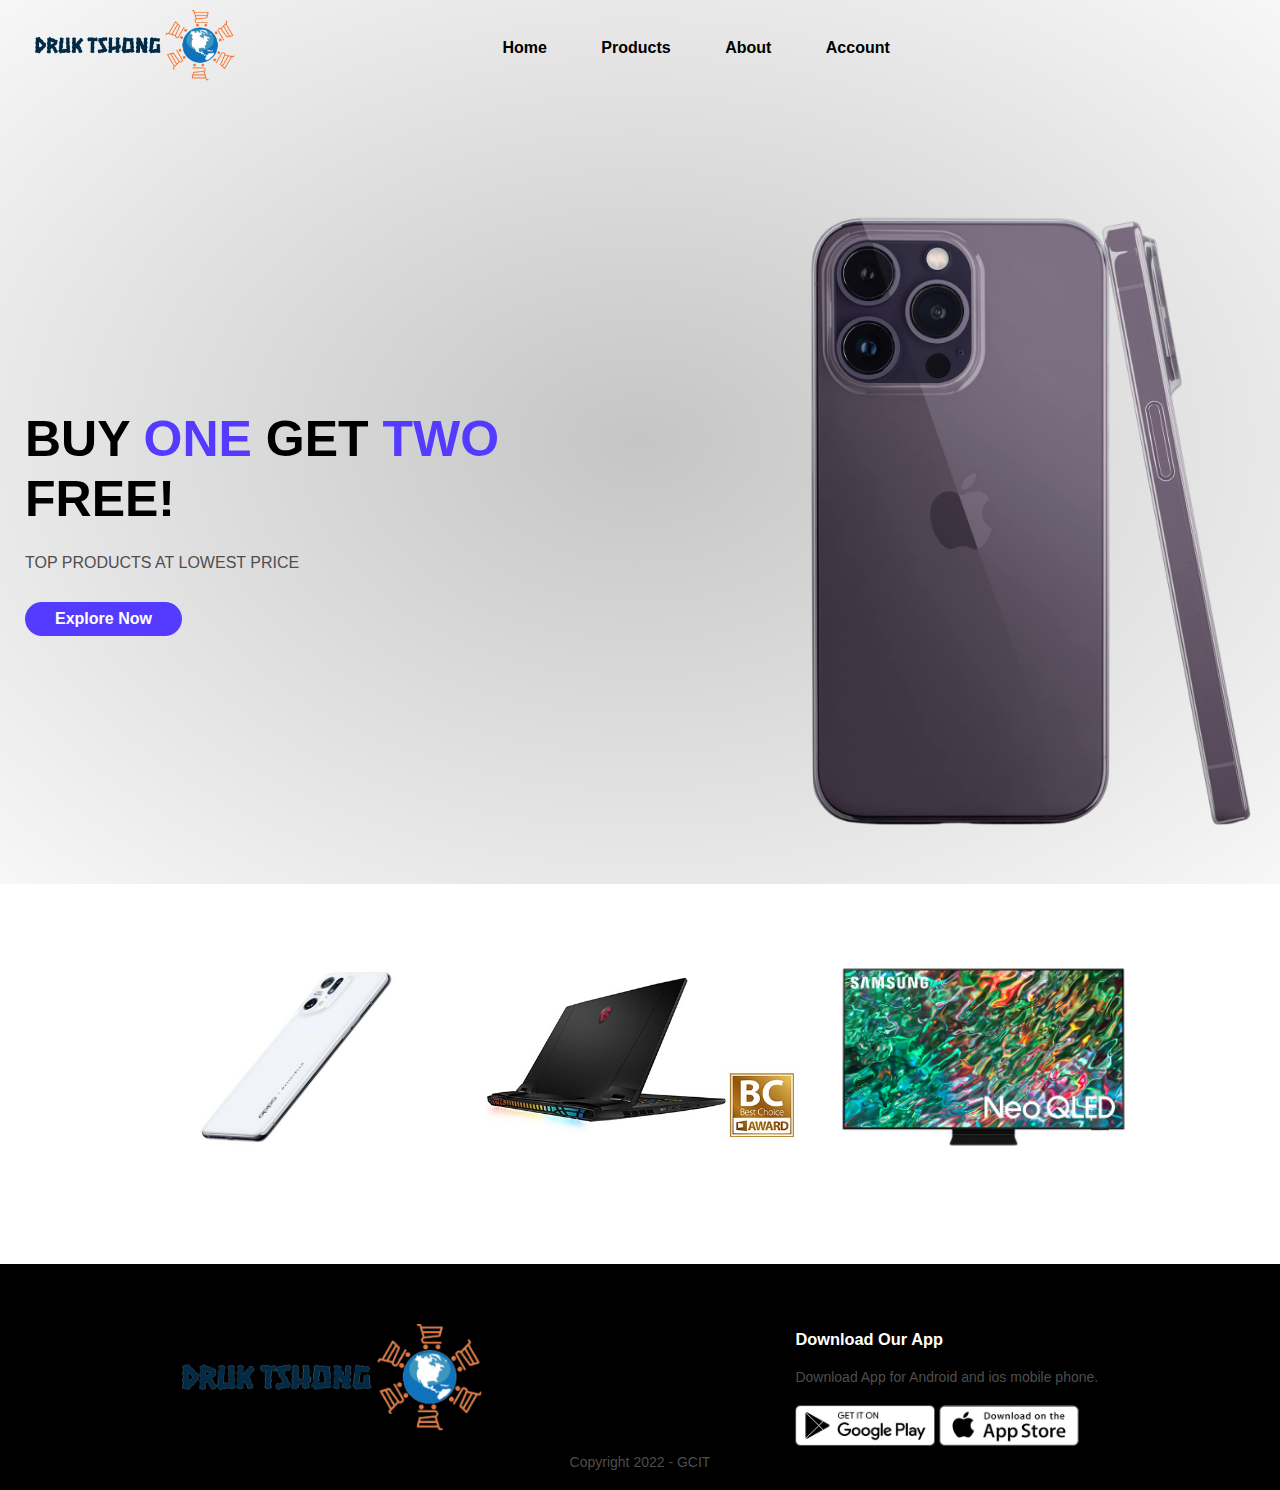
<file: index.html>
<!DOCTYPE html>
<html>
  <head>
    <meta charset="utf-8" />
    <meta name="viewport" content="width-device-width, initial-scale=1.0" />
    <title>Druk Tshong</title>
    <link rel="stylesheet" href="style.css" />
  </head>
  <body>
    <div class="header">
      <div class="container">
        <div class="navbar">
          <div class="logo">
            <a href="index.html"><img src="img/logo.png" width="200px" /></a>
          </div>
          <nav>
            <ul id="MenuItems">
              <li><a href="index.html">Home</a></li>
              <li><a href="products.html">Products</a></li>
              <li><a href="">About</a></li>
              <li><a href="login.html">Account</a></li>
            </ul>
          </nav>
          <img src="img/menu.png" class="menubtn" onClick="menutoggle()" />
        </div>
        <div class="paragraph">
          <div class="content">
            <h1>
              BUY<span style="color: #553bff"> ONE </span>GET<span
                style="color: #553bff"
              >
                TWO
              </span>
              FREE!
            </h1>
            <p>TOP PRODUCTS AT LOWEST PRICE</p>
            <a href="products.html" class="btn">Explore Now</a>
          </div>
          <div class="content">
            <img src="img/iphone.png" class="hover-img" />
          </div>
        </div>
      </div>
    </div>

    <!------------------------------ featured categories------------------------------>
    <div class="categories">
      <div class="small-container">
        <div class="paragraph">
          <div class="catg-img">
            <a href="products.html"> <img src="img/phone.jpg" /></a>
          </div>
          <div class="catg-img">
            <a href=""><img src="img/laptop.jpg" /></a>
          </div>
          <div class="catg-img">
            <a href=""><img src="img/tv.jpg" /></a>
          </div>
        </div>
      </div>
    </div>
    <!----------------------------------footer------------------------------------->
    <div class="footer">
      <div class="container">
        <div class="paragraph">
          <div class="footer-content">
            <img src="img/logo.png" style="width: 300px" />
          </div>
          <div class="footer-col-1">
            <h3>Download Our App</h3>
            <p>Download App for Android and ios mobile phone.</p>
            <div class="app-logo">
              <img src="img/play-store.png" alt="" />
              <img src="img/app-store.png" alt="" />
            </div>
          </div>
        </div>
        <p class="copyright">Copyright 2022 - GCIT</p>
      </div>
    </div>

    <!-----------------------------------js for toggle menu----------------------------------------------->
    <script>
      var menuItems = document.getElementById("MenuItems");

      MenuItems.style.maxHeight = "0px";
      function menutoggle() {
        if (MenuItems.style.maxHeight == "0px") {
          MenuItems.style.maxHeight = "200px";
        } else {
          MenuItems.style.maxHeight = "0px";
        }
      }
    </script>
  </body>
</html>
</file>
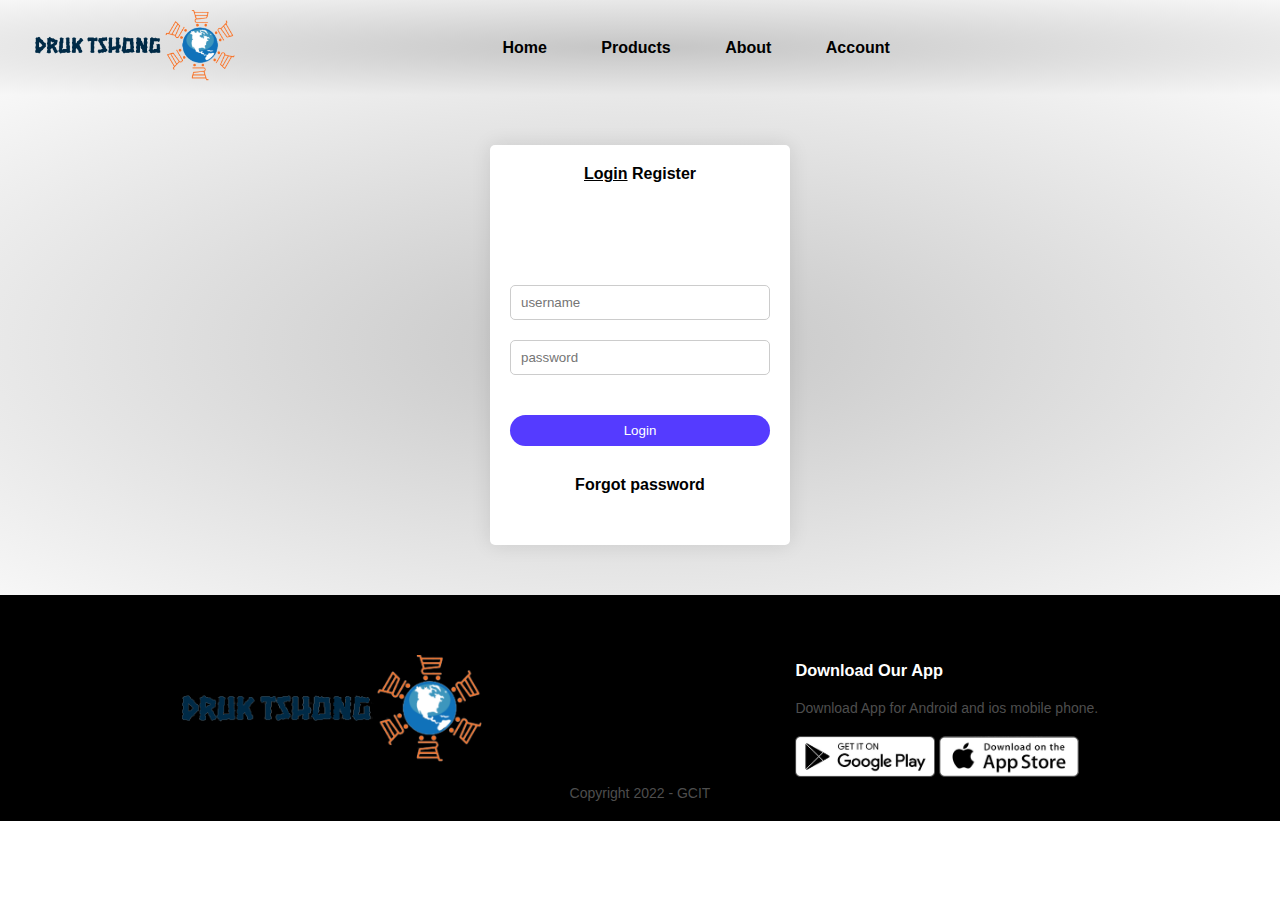
<file: login.html>
<!DOCTYPE html>
<html>
  <head>
    <meta charset="utf-8" />
    <meta name="viewport" content="width-device-width, initial-scale=1.0" />
    <title>Druk Tshong</title>
    <link rel="stylesheet" href="style.css" />
  </head>
  <body>
    <div class="header">
      <div class="container">
        <div class="navbar">
          <div class="logo">
            <a href="index.html"><img src="img/logo.png" width="200px" /></a>
          </div>
          <nav>
            <ul id="MenuItems">
              <li><a href="index.html">Home</a></li>
              <li><a href="products.html">Products</a></li>
              <li><a href="">About</a></li>
              <li><a href="login.html">Account</a></li>
            </ul>
          </nav>
          <img src="img/menu.png" class="menubtn" onClick="menutoggle()" />
        </div>
      </div>
    </div>

    <!------------------------------ account-page details------------------------------>

    <div class="account-page">
      <div class="form-container">
        <div class="form-btn">
          <a href="login.html" style="text-decoration: underline">Login</a>
          <a href="register.html">Register</a>
        </div>
        <form id="LoginForm">
          <input type="text" placeholder="username" />
          <input type="password" placeholder="password" />
          <button type="submit" class="btn">Login</button>
          <a href="">Forgot password</a>
        </form>
      </div>
    </div>

    <!----------------------------------footer------------------------------------->
    <div class="footer">
      <div class="container">
        <div class="paragraph">
          <div class="footer-content">
            <img src="img/logo.png" style="width: 300px" />
          </div>
          <div class="footer-col-1">
            <h3>Download Our App</h3>
            <p>Download App for Android and ios mobile phone.</p>
            <div class="app-logo">
              <img src="img/play-store.png" alt="" />
              <img src="img/app-store.png" alt="" />
            </div>
          </div>
        </div>
        <p class="copyright">Copyright 2022 - GCIT</p>
      </div>
    </div>
    <!-----------------------------------js for toggle menu-------------------------------------->
    <script>
      var menuItems = document.getElementById("MenuItems");

      MenuItems.style.maxHeight = "0px";
      function menutoggle() {
        if (MenuItems.style.maxHeight == "0px") {
          MenuItems.style.maxHeight = "200px";
        } else {
          MenuItems.style.maxHeight = "0px";
        }
      }
    </script>
</html>
</file>
<file: style.css>
* {
  margin: 0;
  padding: 0;
  box-sizing: border-box;
}
body {
  font-family: Arial, Helvetica, sans-serif;
}
/*nav maenu on the left as a unordered list*/
.navbar {
  display: flex;
  align-items: center;
  padding: 10px;
}
/*nav maenu on the right as a unordered list*/
nav {
  flex: auto;
  text-align: center;
}
/*nav maenu on the right as a list but without bullet*/
nav ul {
  display: inline-block;
  list-style-type: none;
}
/*nav maenu on the right as a vertically list with 50px gapping with each with underline*/
nav ul li {
  display: inline-block;
  margin-right: 50px;
}
/*nav maenu on the right as a vertically list with 50px gapping with each without underline*/
a {
  text-decoration: none;
  color: rgb(0, 0, 0);
  font-weight: 700;
}
p {
  color: rgb(78, 78, 78);
}
.container {
  max-width: 1300px;
  margin: auto;
  padding-left: 25px;
  padding-right: 25px;
}
.paragraph {
  display: flex;
  align-items: center;
  flex-wrap: wrap;
  justify-content: space-around; /*this*/
}
.menubtn {
  width: 1cm;
}
.content {
  flex-basis: 50%; /*learn this one*/
  min-width: 300px;
}
.content img {
  max-width: 100%;
  padding: 50px 0;
}

.content h1 {
  font-size: 50px;
  line-height: 60px;
  margin: 25px 0;
}

.btn {
  display: inline-block;
  background: #553bff;
  color: #fff;
  padding: 8px 30px;
  margin: 30px 0px;
  border-radius: 30px;
  transition: background 0.5s;
}
.btn:hover {
  background: #ececec;
  color: #000;
}
.hover-img:hover img {
  width: 200%;
  height: 200%;
}
.header {
  background: radial-gradient(rgb(197, 197, 197), #f7f7f7);
}
.header .paragraph {
  margin-top: 70px;
}

.categories {
  margin: 70px 0;
}
.catg-img {
  flex-basis: 30%;
  min-width: 250px;
  margin-bottom: 30px;
}

.catg-img img {
  width: 100%;
}

.small-container {
  max-width: 1080px;
  margin: auto;
  padding-left: 25px;
  padding-right: 25px;
}

/*-----------------------Footer -----------------------*/
.footer {
  background: #000; /*black;*/
  color: #8a8a8a;
  font-size: 14px;
  padding: 60px 0 20px;
}

.footer h3 {
  color: #fff;
  margin-bottom: 20px;
}
.footer-content {
  text-align: center;
}
.footer-content img {
  width: 180px;
  margin-bottom: 20px;
}

.app-logo {
  margin-top: 20px;
}
.app-logo img {
  width: 140px;
}
.copyright {
  text-align: center;
}

/*-----------------------media query for menu -----------------------*/
@media only screen and (max-width: 800px) {
  nav ul {
    position: absolute;
    top: 70px;
    left: 0;
    background: #333;
    width: 100%;
    overflow: hidden;
    transition: max-height 0.5s;
  }
  nav ul li {
    display: block;
    margin-right: 50px;
    margin-top: 10px;
    margin-bottom: 10px;
  }
  nav ul li a {
    color: #fff;
  }
}

/*-----------------------media query for less than 600 screen size(mobile device) -----------------------*/
@media only screen and (max-width: 600px) {
  .paragraph {
    text-align: center;
  }
  .content .catg-img {
    flex-basis: 100%;
  }
  .paragraph {
    text-align: left;
  }
  .content {
    padding: 20px 0;
  }
  h1 {
    font-size: 20px;
    line-height: 32px;
  }
  p {
    display: none;
  }
}

/*------------------------------ account-page ------------------------------*/
.account-page {
  padding: 50px 0;
  background: radial-gradient(rgb(197, 197, 197), #f7f7f7);
}
.form-container {
  background: #fff;
  width: 300px;
  height: 400px;
  position: relative;
  text-align: center;
  padding: 20px 0;
  margin: auto;
  box-shadow: 0 0 20px 0px rgba(0, 0, 0, 0.1);
  overflow: hidden;
  border-radius: 5px;
}

.form-btn {
  display: inline-block;
}
.form-container form {
  max-width: 300px;
  padding: 0 20px;
  position: absolute;
  top: 130px;
  transition: transform 1s;
}

form input {
  width: 100%;
  height: 35px;
  margin: 10px 0;
  padding: 0 10px;
  border: 1px solid #ccc;
  border-radius: 5px;
}

form .btn {
  width: 100%;
  border: none;
  cursor: pointer;
}
@media only screen and (min-width: 800px) {
  .menubtn {
    visibility: hidden;
  }
}
</file>
